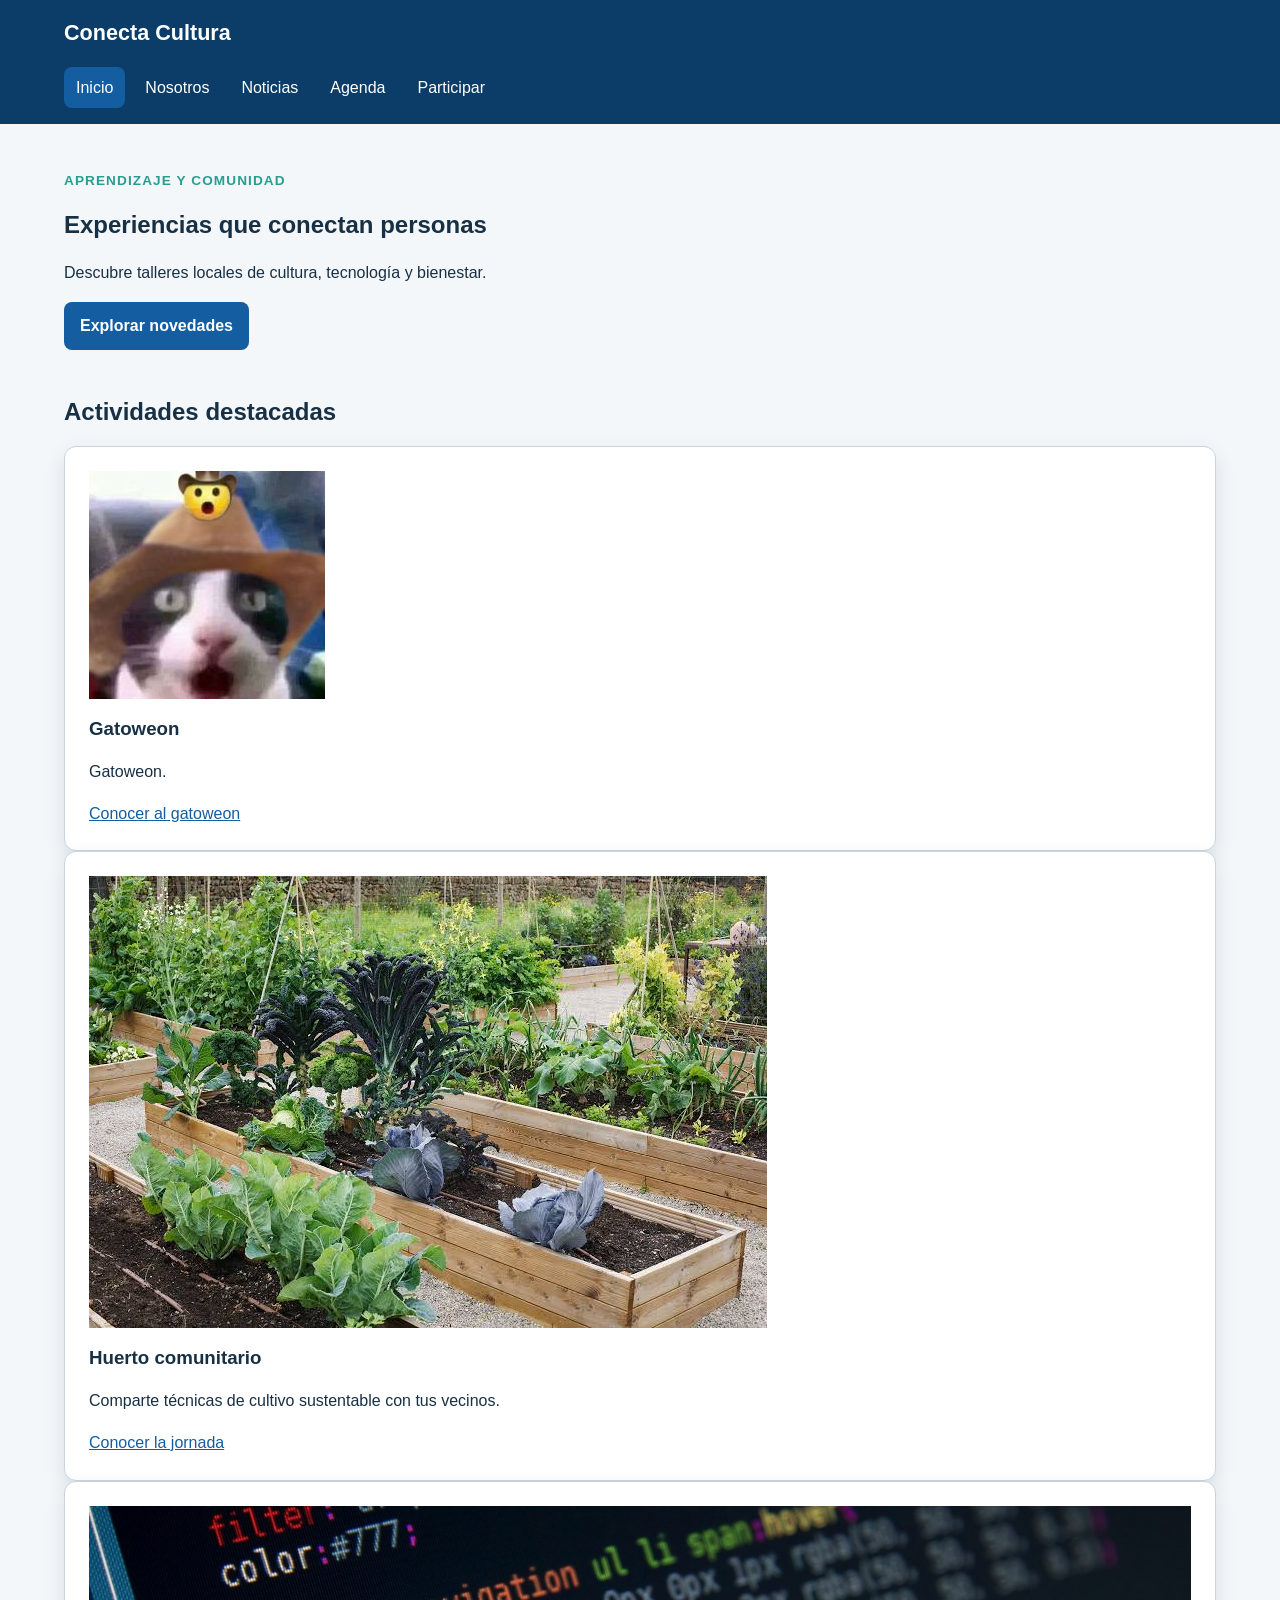
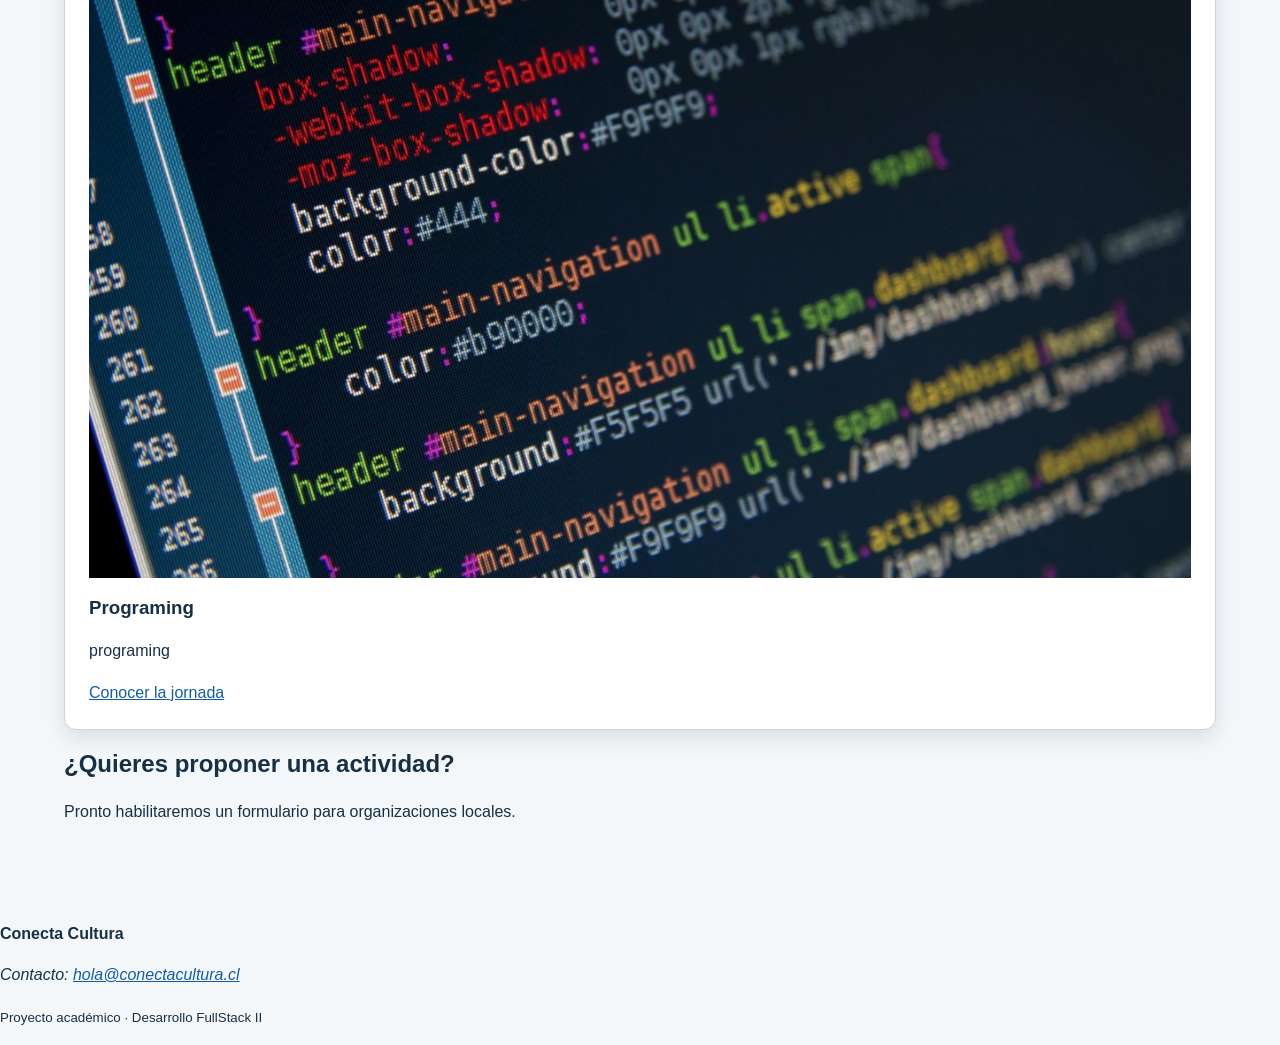
<file: index.html>
<!DOCTYPE html>
<html lang="es">
<head>
    <meta charset="UTF-8">
    <meta name="viewport" content="width=device-width, initial-scale=1.0">
    <meta name="description" content="Talleres y actividades de Conecta Cultura">
    <title>Inicio | Conecta Cultura</title>
    <link rel="stylesheet" href="assets/css/style.css">
</head>

<body>
    <a class="salto-contenido" href="#contenido-principal">Ir al contenido</a>
    <header class="cabecera-sitio">
        <a class="marca" href="index.html">Conecta Cultura</a>
        <nav aria-label="Navegación principal">
            <ul class="menu">
                <li><a href="index.html" aria-current="page">Inicio</a></li>
                <li><a href="nosotros.html">Nosotros</a></li>
                <li><a href="noticias.html">Noticias</a></li>
                <li><a href="agenda.html">Agenda</a></li>
                <li><a href="participar.html">Participar</a></li>
            </ul>
        </nav>
    </header>

    <main id="contenido-principal">
        <section class="presentacion">
            <p class="etiqueta">Aprendizaje y comunidad</p>
            <h1>Experiencias que conectan personas</h1>
            <p>Descubre talleres locales de cultura, tecnología y bienestar.</p>
            <a class="boton" href="noticias.html">Explorar novedades</a>
        </section>
        
        <section aria-labelledby="titulo-actividades">
            <h2 id="titulo-actividades">Actividades destacadas</h2>
            <div class="grilla-tarjetas">
                <article class="tarjeta">
                    <img src="assets/img/gatoweon.jpg"
                    alt="gatoweon">
                    <h3>Gatoweon</h3>
                    <p>Gatoweon.</p>
                    <a href="noticia-detalle-1.html">Conocer al gatoweon</a>    
                </article>

                <article class="tarjeta">
                    <img src="assets/img/huerto.jpg"
                    alt="Manos plantando una hierba en un huerto comunitario">
                    <h3>Huerto comunitario</h3>
                    <p>Comparte técnicas de cultivo sustentable con tus vecinos.</p>
                    <a href="noticia-detalle-2.html">Conocer la jornada</a>
                </article>

                <article class="tarjeta">
                    <img src="assets/img/programacion.jpg"
                    alt="Programing">
                    <h3>Programing</h3>
                    <p>programing</p>
                    <a href="noticia-detalle-2.html">Conocer la jornada</a>
                </article>
            </div>
        </section>

        <aside class="aviso" aria-labelledby="titulo-aviso">
            <h2 id="titulo-aviso">¿Quieres proponer una actividad?</h2>
            <p>Pronto habilitaremos un formulario para organizaciones locales.</p>
        </aside>
    </main>

    <footer class="pie-sitio">
        <p><strong>Conecta Cultura</strong></p>
        <address>Contacto: <a
        href="mailto:hola@conectacultura.cl">hola@conectacultura.cl</a></address>
        <p><small>Proyecto académico · Desarrollo FullStack II</small></p>
    </footer>
    <script src="assets/js/app.js"></script>
</body>
</html>
</file>
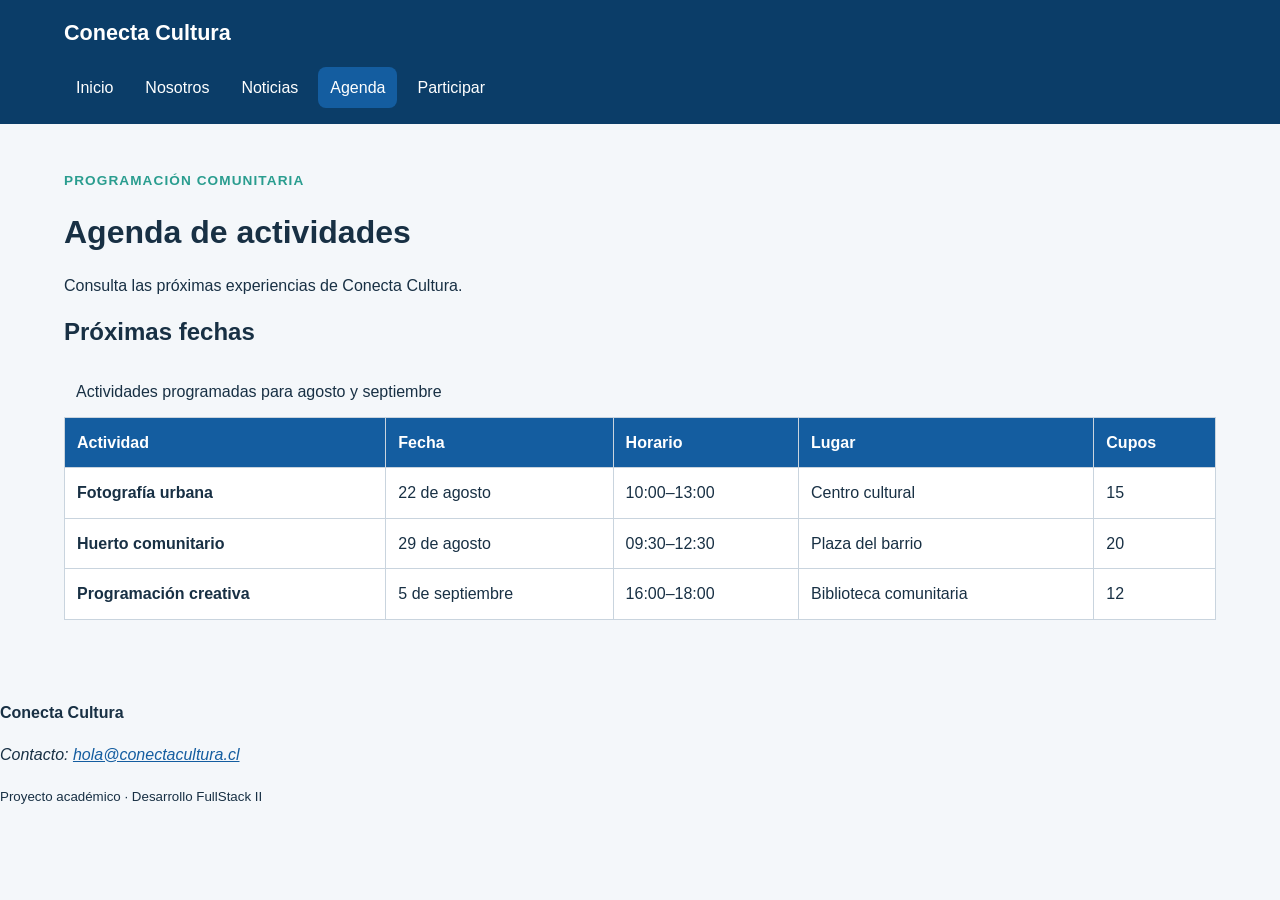
<file: agenda.html>
<!DOCTYPE html>
<html lang="es">
<head>
    <meta charset="UTF-8">
    <meta name="viewport" content="width=device-width, initial-scale=1.0">
    <meta name="description" content="Talleres y actividades de Conecta Cultura">
    <title>Agenda | Conecta Cultura</title>
    <link rel="stylesheet" href="assets/css/style.css">
</head>

<body>
    <a class="salto-contenido" href="#contenido-principal">Ir al contenido</a>
    <header class="cabecera-sitio">
        <a class="marca" href="index.html">Conecta Cultura</a>
        <nav aria-label="Navegación principal">
            <ul class="menu">
                <li><a href="index.html" >Inicio</a></li>
                <li><a href="nosotros.html">Nosotros</a></li>
                <li><a href="noticias.html">Noticias</a></li>
                <li><a href="agenda.html"aria-current="page">Agenda</a></li>
                <li><a href="participar.html">Participar</a></li>
            </ul>
        </nav>
    </header>

    <main id="contenido-principal">
    <header class="encabezado-pagina">
        <p class="etiqueta">Programación comunitaria</p>
        <h1>Agenda de actividades</h1>
        <p>Consulta las próximas experiencias de Conecta Cultura.</p>
    </header>

    <section aria-labelledby="titulo-agenda">
        <h2 id="titulo-agenda">Próximas fechas</h2>
        <div class="tabla-contenedor" tabindex="0"
            aria-label="Agenda desplazable horizontalmente">
        <table>
            <caption>Actividades programadas para agosto y septiembre</caption>
            <thead>
            <tr>
                <th scope="col">Actividad</th>
                <th scope="col">Fecha</th>
                <th scope="col">Horario</th>
                <th scope="col">Lugar</th>
                <th scope="col">Cupos</th>
            </tr>
            </thead>
            <tbody>
            <tr>
                <th scope="row">Fotografía urbana</th>
                <td><time datetime="2026-08-22">22 de agosto</time></td>
                <td><time datetime="10:00">10:00</time>–13:00</td>
                <td>Centro cultural</td>
                <td>15</td>
            </tr>
            <tr>
                <th scope="row">Huerto comunitario</th>
                <td><time datetime="2026-08-29">29 de agosto</time></td>
                <td><time datetime="09:30">09:30</time>–12:30</td>
                <td>Plaza del barrio</td>
                <td>20</td>
            </tr>
            <tr>
                <th scope="row">Programación creativa</th>
                <td><time datetime="2026-09-05">5 de septiembre</time></td>
                <td><time datetime="16:00">16:00</time>–18:00</td>
                <td>Biblioteca comunitaria</td>
                <td>12</td>
            </tr>
            </tbody>
        </table>
        </div>
    </section>
    </main>

    <footer class="pie-sitio">
        <p><strong>Conecta Cultura</strong></p>
        <address>Contacto: <a
        href="mailto:hola@conectacultura.cl">hola@conectacultura.cl</a></address>
        <p><small>Proyecto académico · Desarrollo FullStack II</small></p>
    </footer>
    <script src="assets/js/app.js"></script>
</body>
</html>
</file>
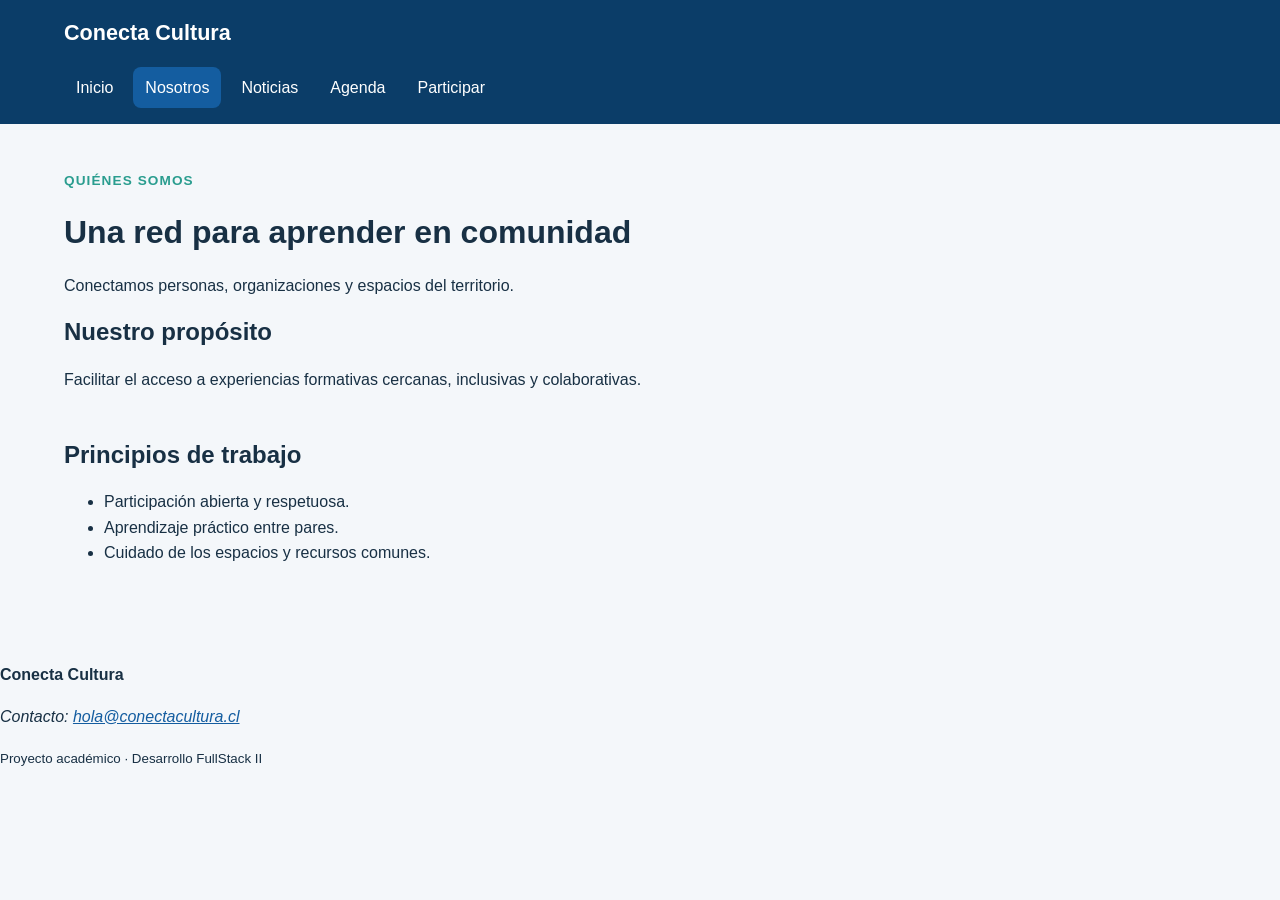
<file: nosotros.html>
<!DOCTYPE html>
<html lang="es">
<head>
    <meta charset="UTF-8">
    <meta name="viewport" content="width=device-width, initial-scale=1.0">
    <meta name="description" content="Talleres y actividades de Conecta Cultura">
    <title>Nosotros | Conecta Cultura</title>
    <link rel="stylesheet" href="assets/css/style.css">
</head>

<body>
    <a class="salto-contenido" href="#contenido-principal">Ir al contenido</a>
    <header class="cabecera-sitio">
        <a class="marca" href="index.html">Conecta Cultura</a>
        <nav aria-label="Navegación principal">
            <ul class="menu">
                <li><a href="index.html">Inicio</a></li>
                <li><a href="nosotros.html" aria-current="page">Nosotros</a></li>
                <li><a href="noticias.html">Noticias</a></li>
                <li><a href="agenda.html">Agenda</a></li>
                <li><a href="participar.html">Participar</a></li>
            </ul>
        </nav>
    </header>

    <main id="contenido-principal">
        <header class="encabezado-pagina">
            <p class="etiqueta">Quiénes somos</p>
            <h1>Una red para aprender en comunidad</h1>
            <p>Conectamos personas, organizaciones y espacios del territorio.</p>
        </header>

        <section aria-labelledby="titulo-proposito">
            <h2 id="titulo-proposito">Nuestro propósito</h2>
            <p>Facilitar el acceso a experiencias formativas cercanas,
            inclusivas y colaborativas.</p>
        </section>

        <section aria-labelledby="titulo-principios">
            <h2 id="titulo-principios">Principios de trabajo</h2>
                <ul>
                    <li>Participación abierta y respetuosa.</li>
                    <li>Aprendizaje práctico entre pares.</li>
                    <li>Cuidado de los espacios y recursos comunes.</li>
                </ul>
        </section>
    </main>

    <footer class="pie-sitio">
        <p><strong>Conecta Cultura</strong></p>
        <address>Contacto: <a
        href="mailto:hola@conectacultura.cl">hola@conectacultura.cl</a></address>
        <p><small>Proyecto académico · Desarrollo FullStack II</small></p>
    </footer>
    <script src="assets/js/app.js"></script>
</body>
</html>
</file>
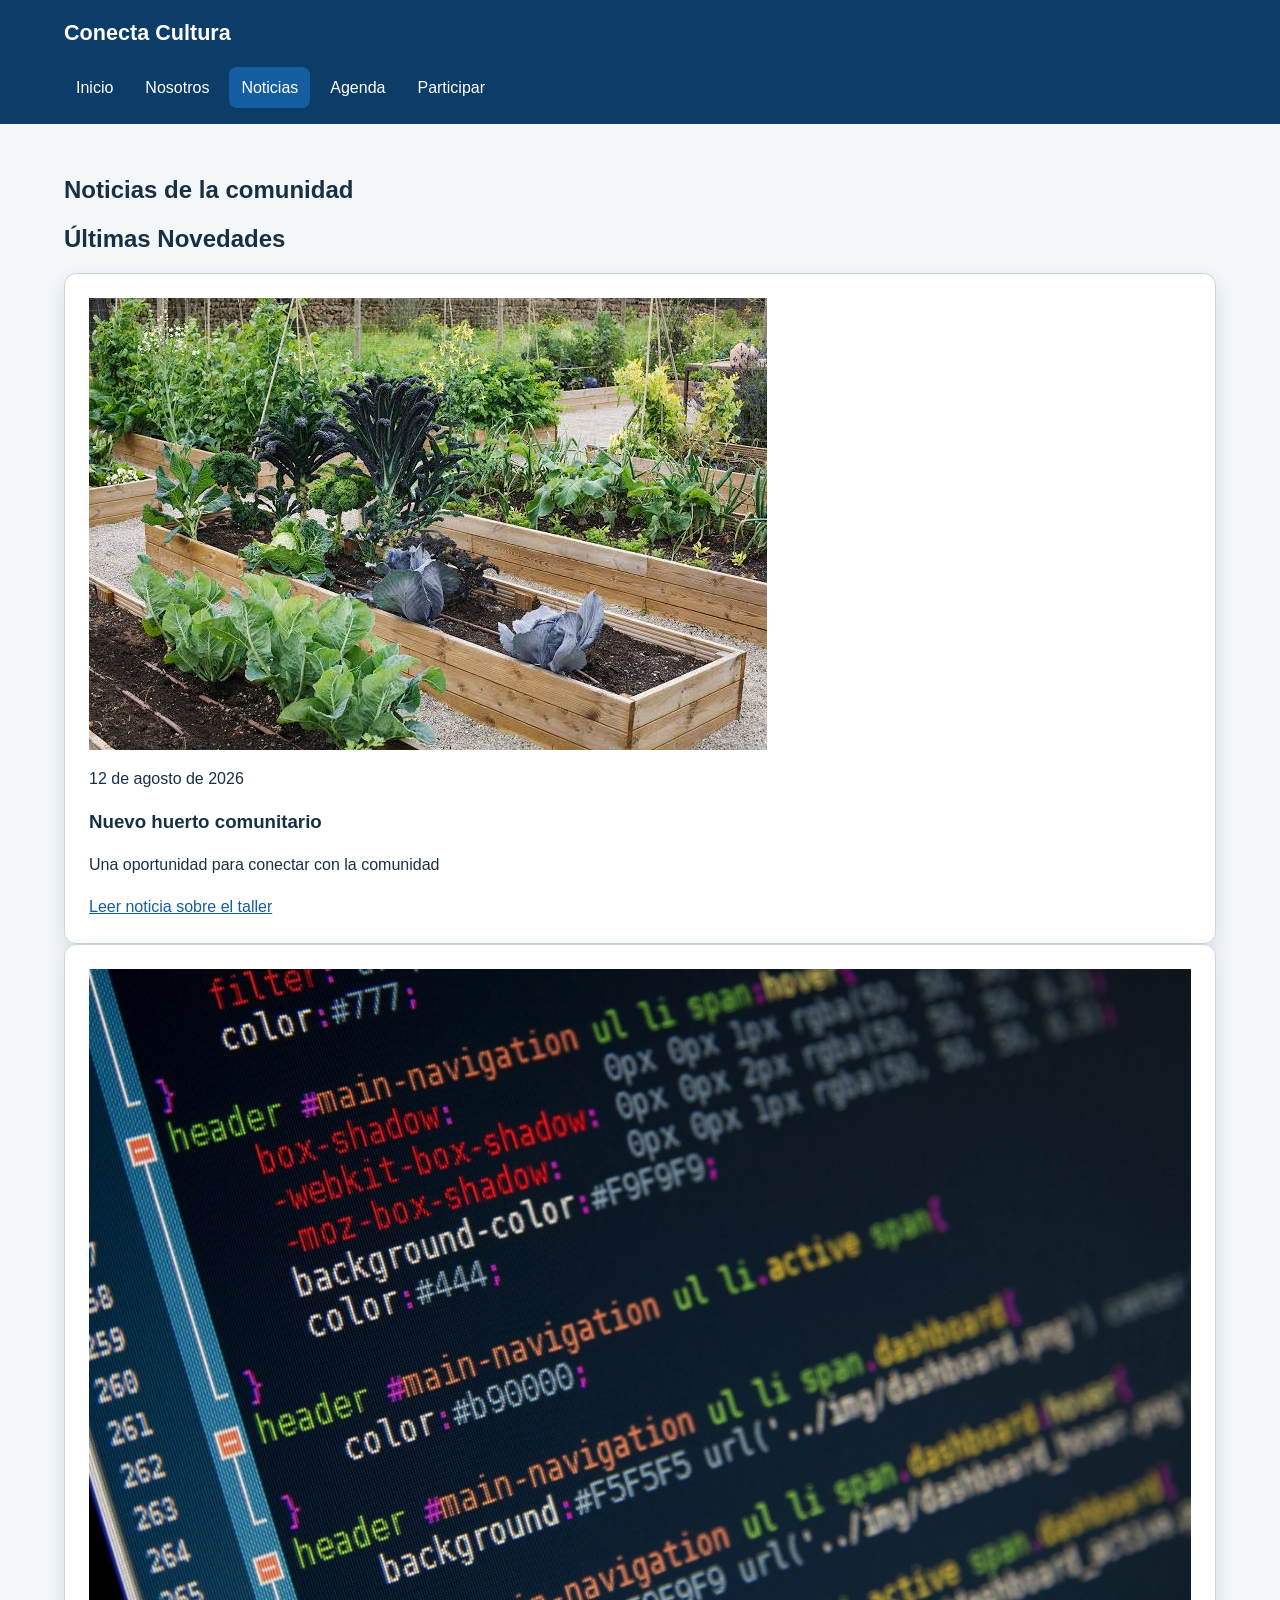
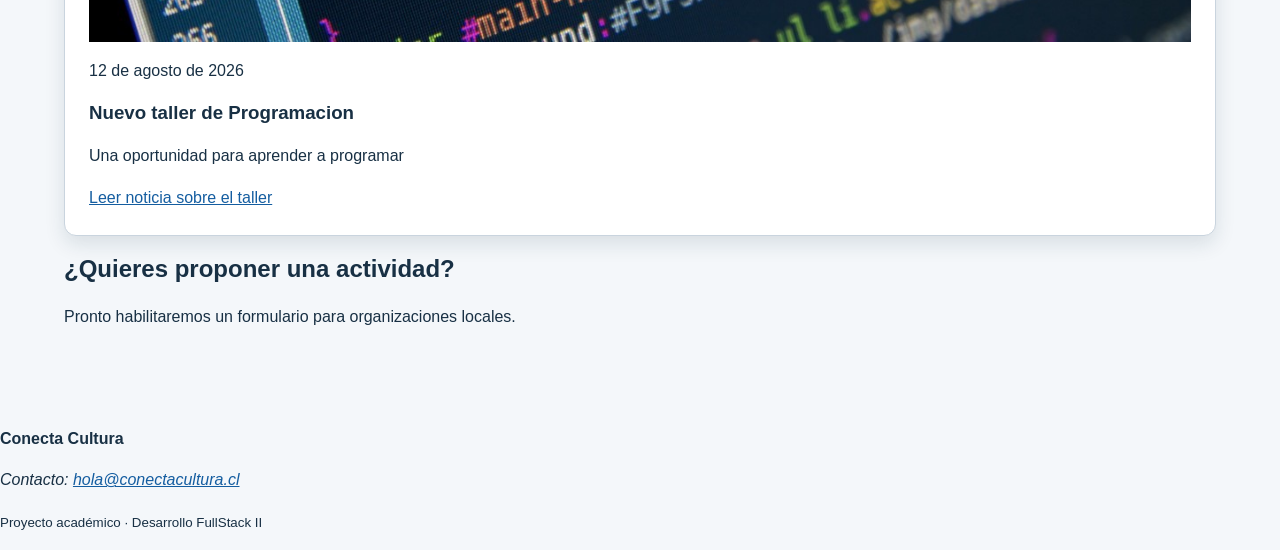
<file: noticias.html>
<!DOCTYPE html>
<html lang="es">
<head>
    <meta charset="UTF-8">
    <meta name="viewport" content="width=device-width, initial-scale=1.0">
    <meta name="description" content="Talleres y actividades de Conecta Cultura">
    <title>Noticias de la comunidad</title>
    <link rel="stylesheet" href="assets/css/style.css">
</head>

<body>
    <a class="salto-contenido" href="#contenido-principal">Ir al contenido</a>
    <header class="cabecera-sitio">
        <a class="marca" href="index.html">Conecta Cultura</a>
        <nav aria-label="Navegación principal">
            <ul class="menu">
                <li><a href="index.html" >Inicio</a></li>
                <li><a href="nosotros.html">Nosotros</a></li>
                <li><a href="noticias.html"aria-current="page">Noticias</a></li>
                <li><a href="agenda.html">Agenda</a></li>
                <li><a href="participar.html">Participar</a></li>
            </ul>
        </nav>
    </header>

    <main id="contenido-principal">
        <header class="encabezado-pagina">
            <section>
                <h1>Noticias de la comunidad</h1>
                <h2>Últimas Novedades</h2>
            </section>
        </header>

        <section aria-labelledby="titulo-actividades">
                <article class="tarjeta">
                    <img src="assets/img/huerto.jpg"
                        alt="Inauguracion de un huerto comunitario">
                    <p><time datetime="2026-08-12">12 de agosto de 2026</time></p>
                    <h3>Nuevo huerto comunitario</h3>
                    <p>Una oportunidad para conectar con la comunidad</p>
                    <a href="noticia-detalle-1.html">Leer noticia sobre el taller</a>
                </article>

                <article class="tarjeta">
                    <img src="assets/img/programacion.jpg"
                        alt="Participantes de un taller de Programacion">
                    <p><time datetime="2026-08-12">12 de agosto de 2026</time></p>
                    <h3>Nuevo taller de Programacion</h3>
                    <p>Una oportunidad para aprender a programar</p>
                    <a href="noticia-detalle-1.html">Leer noticia sobre el taller</a>
                </article>
            </div>
        </section>

        <aside class="aviso" aria-labelledby="titulo-aviso">
            <h2 id="titulo-aviso">¿Quieres proponer una actividad?</h2>
            <p>Pronto habilitaremos un formulario para organizaciones locales.</p>
        </aside>
    </main>

    <footer class="pie-sitio">
        <p><strong>Conecta Cultura</strong></p>
        <address>Contacto: <a
        href="mailto:hola@conectacultura.cl">hola@conectacultura.cl</a></address>
        <p><small>Proyecto académico · Desarrollo FullStack II</small></p>
    </footer>
    <script src="assets/js/app.js"></script>
</body>
</html>
</file>
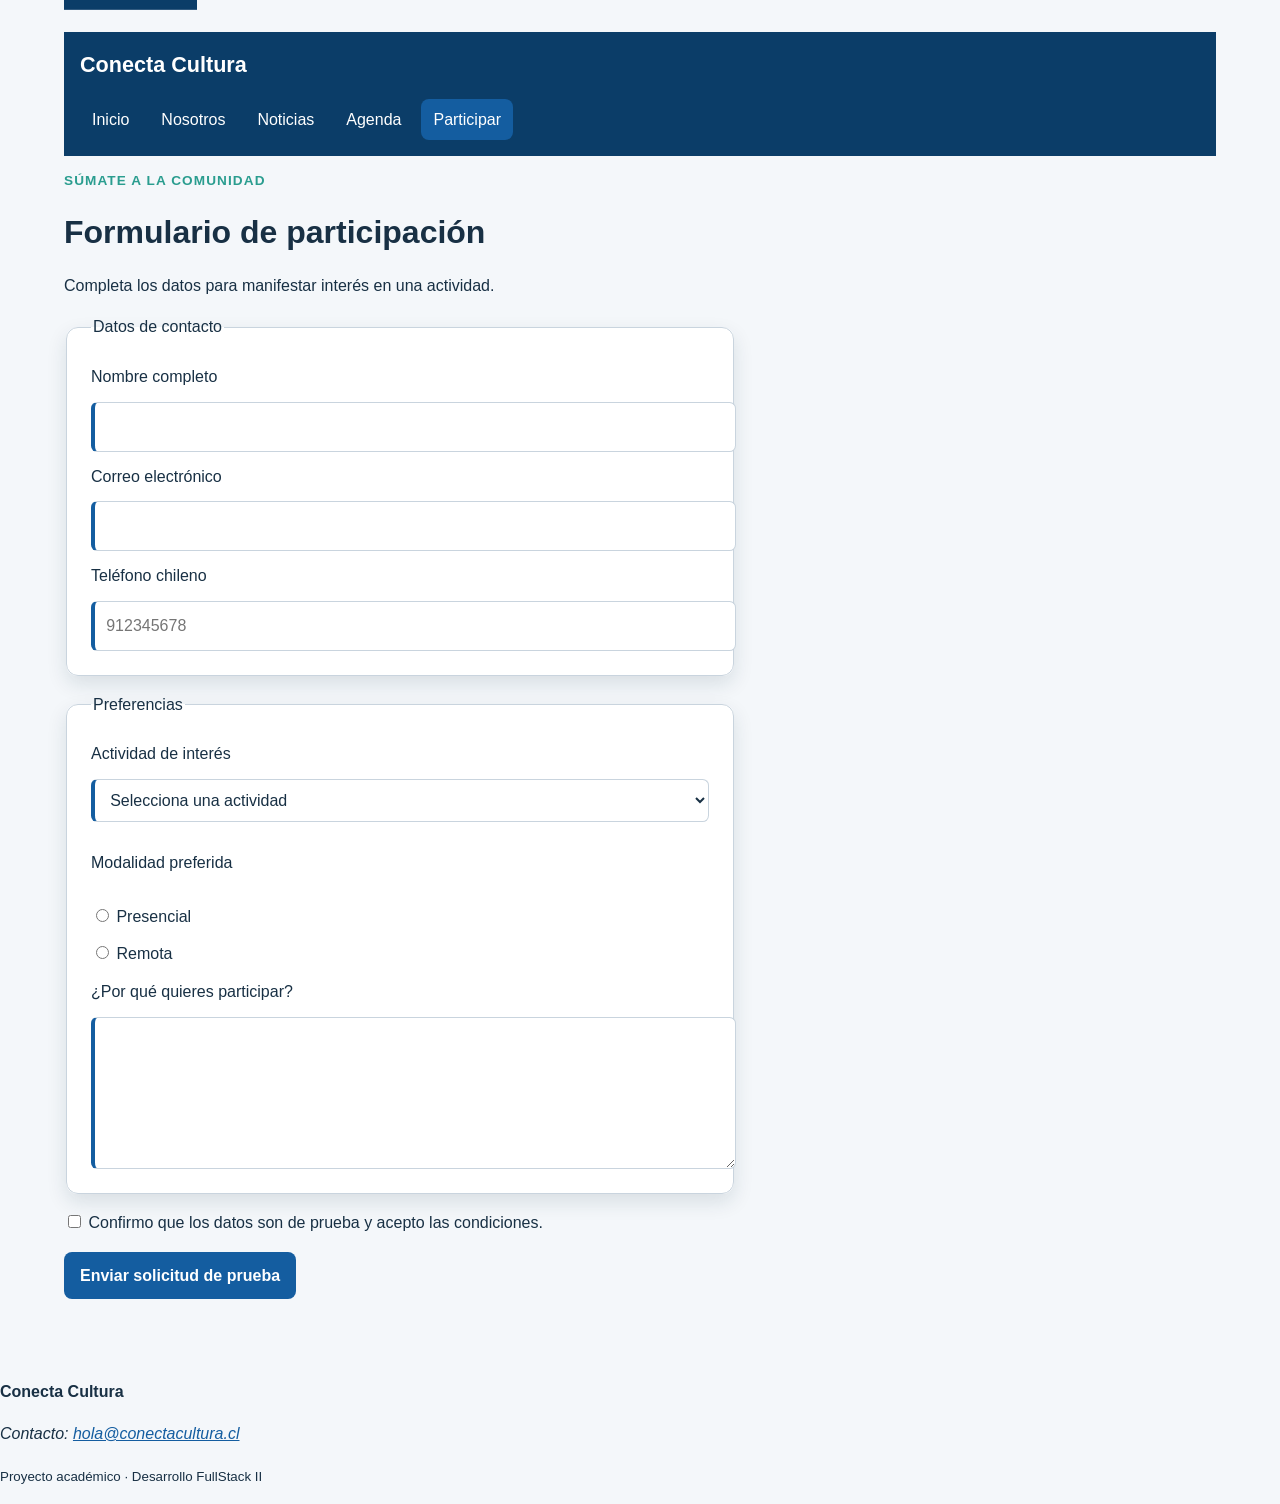
<file: participar.html>
<!DOCTYPE html>
<html lang="es">
<head>
    <meta charset="UTF-8">
    <meta name="viewport" content="width=device-width, initial-scale=1.0">
    <meta name="description" content="Talleres y actividades de Conecta Cultura">
    <title>Participar | Conecta Cultura</title>
    <link rel="stylesheet" href="assets/css/style.css">
</head>

<body>
    <main id="contenido-principal">
        <a class="salto-contenido" href="#contenido-principal">Ir al contenido</a>
        <header class="cabecera-sitio">
            <a class="marca" href="index.html">Conecta Cultura</a>
            <nav aria-label="Navegación principal">
                <ul class="menu">
                    <li><a href="index.html">Inicio</a></li>
                    <li><a href="nosotros.html">Nosotros</a></li>
                    <li><a href="noticias.html">Noticias</a></li>
                    <li><a href="agenda.html">Agenda</a></li>
                    <li><a href="participar.html"aria-current="page">Participar</a></li>
                </ul>
            </nav>
        </header>

        <header class="encabezado-pagina">
            <p class="etiqueta">Súmate a la comunidad</p>
            <h1>Formulario de participación</h1>
            <p>Completa los datos para manifestar interés en una actividad.</p>
        </header>

        <form class="formulario" action="confirmacion.html" method="get">
            <fieldset>
            <legend>Datos de contacto</legend>

            <label for="nombre">Nombre completo</label>
            <input id="nombre" name="nombre" type="text"
                    autocomplete="name" minlength="3" maxlength="80" required>

            <label for="correo">Correo electrónico</label>
            <input id="correo" name="correo" type="email"
                    autocomplete="email" required>

            <label for="telefono">Teléfono chileno</label>
            <input id="telefono" name="telefono" type="tel"
                    autocomplete="tel" placeholder="912345678"
                    pattern="[0-9]{9}" title="Ingresa 9 dígitos" required>
            </fieldset>

            <fieldset>
            <legend>Preferencias</legend>

            <label for="actividad">Actividad de interés</label>
            <select id="actividad" name="actividad" required>
                <option value="">Selecciona una actividad</option>
                <option value="fotografia">Fotografía urbana</option>
                <option value="huerto">Huerto comunitario</option>
                <option value="programacion">Programación creativa</option>
            </select>

            <p>Modalidad preferida</p>
            <label><input type="radio" name="modalidad"
                            value="presencial" required> Presencial</label>
            <label><input type="radio" name="modalidad"
                            value="remota"> Remota</label>

            <label for="motivacion">¿Por qué quieres participar?</label>
            <textarea id="motivacion" name="motivacion"
                        rows="5" minlength="20" maxlength="500" required></textarea>
            </fieldset>

            <label>
            <input type="checkbox" name="acepta_condiciones" required>
            Confirmo que los datos son de prueba y acepto las condiciones.
            </label>

            <button type="submit">Enviar solicitud de prueba</button>
        </form>

    </main>
    <footer class="pie-sitio">
        <p><strong>Conecta Cultura</strong></p>
        <address>Contacto: <a
        href="mailto:hola@conectacultura.cl">hola@conectacultura.cl</a></address>
        <p><small>Proyecto académico · Desarrollo FullStack II</small></p>
    </footer>
    <script src="assets/js/app.js"></script>
</body>
</html>
</file>
<file: assets/css/style.css>
/* 1. Variables LISTO */ 
/* 2. Base y tipografía LISTO  */
/* 3. Estructura */
/* 4. Navegación */
/* 5. Componentes */
/* 6. Tablas y formularios */
/* 7. Multimedia y utilidades */

:root {
  --color-primario: #145da0;
  --color-primario-oscuro: #0b3d68;
  --color-secundario: #2a9d8f;
  --color-acento: #f4a261;
  --color-texto: #183044;
  --color-texto-suave: #526575;
  --color-fondo: #f4f7fa;
  --color-superficie: #ffffff;
  --color-borde: #c9d4de;
  --fuente-base: Arial, Helvetica, sans-serif;
  --radio: 0.75rem;
  --sombra: 0 0.5rem 1.25rem rgb(20 48 68 / 12%);
  --ancho-contenido: 72rem;
}

html {
  scroll-behavior: smooth;
}

body {
  margin: 0;
  color: var(--color-texto);
  background: var(--color-fondo);
  font-family: var(--fuente-base);
  font-size: 1rem;
  line-height: 1.6;
}

img,
video {
  display: block;
  max-width: 100%;
  height: auto;
}

a {
  color: var(--color-primario);
}

h1,
h2,
h3 {
  line-height: 1.2;
  text-wrap: balance;
}

main {
  width: min(100% - 2rem, var(--ancho-contenido));
  margin-inline: auto;
}

main {
  padding-block: 2rem 4rem;
}

section + section {
  margin-top: 3rem;
}

.cabecera-sitio {
  padding: 1rem max(1rem, calc((100% - var(--ancho-contenido)) / 2));
  color: #ffffff;
  background: var(--color-primario-oscuro);
}

.marca {
  color: #ffffff;
  font-size: 1.35rem;
  font-weight: 700;
  text-decoration: none;
}

.menu {
  display: flex;
  flex-wrap: wrap;
  gap: 0.5rem;
  margin: 1rem 0 0;
  padding: 0;
  list-style: none;
}

.menu a {
display: inline-block;
  padding: 0.5rem 0.75rem;
  color: #ffffff;
  border-radius: 0.5rem;
  text-decoration: none;
}

.menu a:hover,
.menu a[aria-current="page"] {
  background: var(--color-primario);
}

.etiqueta {
  margin-bottom: 0.25rem;
  color: var(--color-secundario);
  font-size: 0.85rem;
  font-weight: 700;
  letter-spacing: 0.08em;
  text-transform: uppercase;
}

.tarjeta,
.mensaje-confirmacion,
.formulario fieldset {
  padding: 1.5rem;
  background: var(--color-superficie);
  border: 1px solid var(--color-borde);
  border-radius: var(--radio);
  box-shadow: var(--sombra);
}

.boton,
button {
  display: inline-block;
  width: fit-content;
  padding: 0.7rem 1rem;
  color: #ffffff;
  background: var(--color-primario);
  border: 0;
  border-radius: 0.5rem;
  font: inherit;
  font-weight: 700;
  text-decoration: none;
  cursor: pointer;
}

.boton:hover,
button:hover {
  background: var(--color-primario-oscuro);
}

.tabla-contenedor {
  max-width: 100%;
  overflow-x: auto;
}

table {
  width: 100%;
  border-collapse: collapse;
  background: var(--color-superficie);
}

caption,
th,
td {
  padding: 0.75rem;
  text-align: left;
}

th,
td {
  border: 1px solid var(--color-borde);
}

thead {
  color: #ffffff;
  background: var(--color-primario);
}

.formulario {
  display: grid;
  gap: 1rem;
  max-width: 42rem;
}

.formulario fieldset {
  display: grid;
  gap: 0.75rem;
}

.formulario input,
.formulario select,
.formulario textarea {
  width: 100%;
  padding: 0.7rem;
  color: inherit;
  background: #ffffff;
  border: 1px solid var(--color-borde);
  border-radius: 0.4rem;
  font: inherit;
}

.formulario input[type="radio"],
.formulario input[type="checkbox"] {
  width: auto;
}

:focus-visible {
  outline: 3px solid var(--color-acento);
  outline-offset: 3px;
}

input:required,
select:required,
textarea:required {
  border-left: 0.3rem solid var(--color-primario);
}

input:focus,
select:focus,
textarea:focus {
  border-color: var(--color-primario);
}

.salto-contenido {
  position: absolute;
  padding: 0.6rem 1rem;
  color: #ffffff;
  background: var(--color-primario-oscuro);
  transform: translateY(-150%);
}

.salto-contenido:focus {
  transform: translateY(0);
}
</file>
